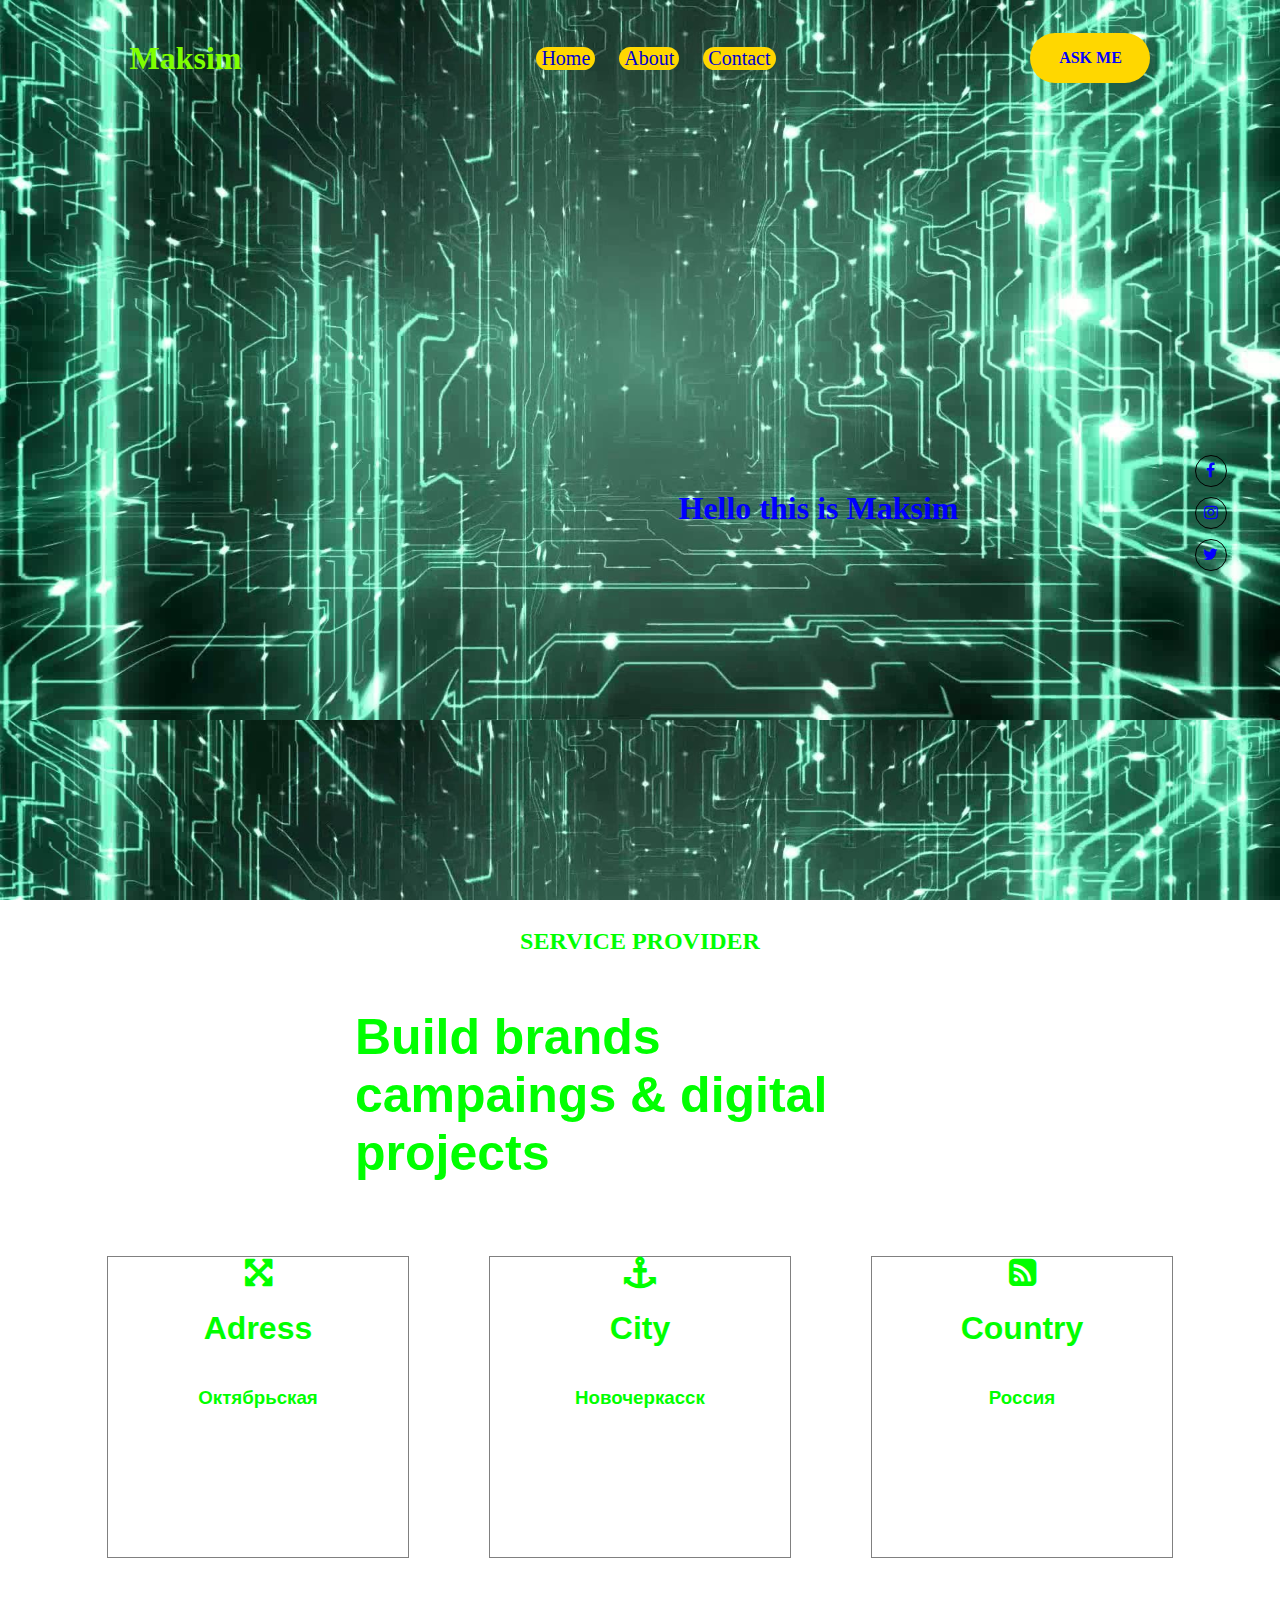
<file: index.html>
<!DOCTYPE html>
<html lang="en">

<head>
    <meta charset="UTF-8">
    <meta name="viewport" content="width=device-width, initial-scale=1.0">
    <title>Document</title>
    <link rel="stylesheet" href="style.css">
    <link rel="stylesheet" href="https://maxcdn.bootstrapcdn.com/font-awesome/4.5.0/css/font-awesome.min.css">
</head>

<body>

    <header class="header_nav">
        <div class="logo">
            <h1>Maksim</h1>
        </div>

        <div class="navv">
            <ul>
                <a href="">
                    <li>Home</li>
                </a>
                <a href="about.html">
                    <li>About</li>
                </a>
                <a href="contact.html">
                    <li>Contact</li>
                </a>
            </ul>
        </div>

        <div class="ask">
            <a href="contact.html">
                <div class="ask_me">
                    <b>ASK ME</b>
                </div>
            </a>
        </div>
    </header>



    <main>
        <div class="mainpage">
            <div class="text_link">
                <div class="textmain">
                    <h1>Hello this is Maksim</h1>
                </div>
                <ul>
                    <div class="circleicon">
                        <a href="https://ru-ru.facebook.com/"><li><i class="fa fa-facebook" aria-hidden="true"></i></li></a>
                    </div>
                    <div class="circleicon">
                        <a href="https://www.instagram.com/?hl=ru"><li><i class="fa fa-instagram" aria-hidden="true"></i></li></a>
                    </div>
                    <div class="circleicon">
                        <a href="https://twitter.com/?lang=ru"><li><i class="fa fa-twitter" aria-hidden="true"></i></li></a>
                    </div>
                </ul>
            </div>
        </div>
    </main>
    <div class="serviceinfo">
        <h2>SERVICE PROVIDER</h2>
        <div class="textservice">
            <h1>Build brands campaings & digital projects</h1>
        </div>
        <div class="boxinfo">
            <div class="boxstyle">
                <i class="fa fa-arrows-alt fa-2x" aria-hidden="true"></i>
                <h1> Adress</h1>
                <h3>Октябрьская</h3>
            </div>
            <div class="boxstyle">
                <i class="fa fa-anchor fa-2x" aria-hidden="true"></i>
                <h1>City</h1>
                <h3>Новочеркасск</h3>
            </div>
            <div class="boxstyle">
                <i class="fa fa-rss-square fa-2x" aria-hidden="true"></i>

                <h1>Сountry</h1>
                <h3>Росcия</h3>
            </div>
        </div>
    </div>


    
    </main>
</body>

</html>
</file>
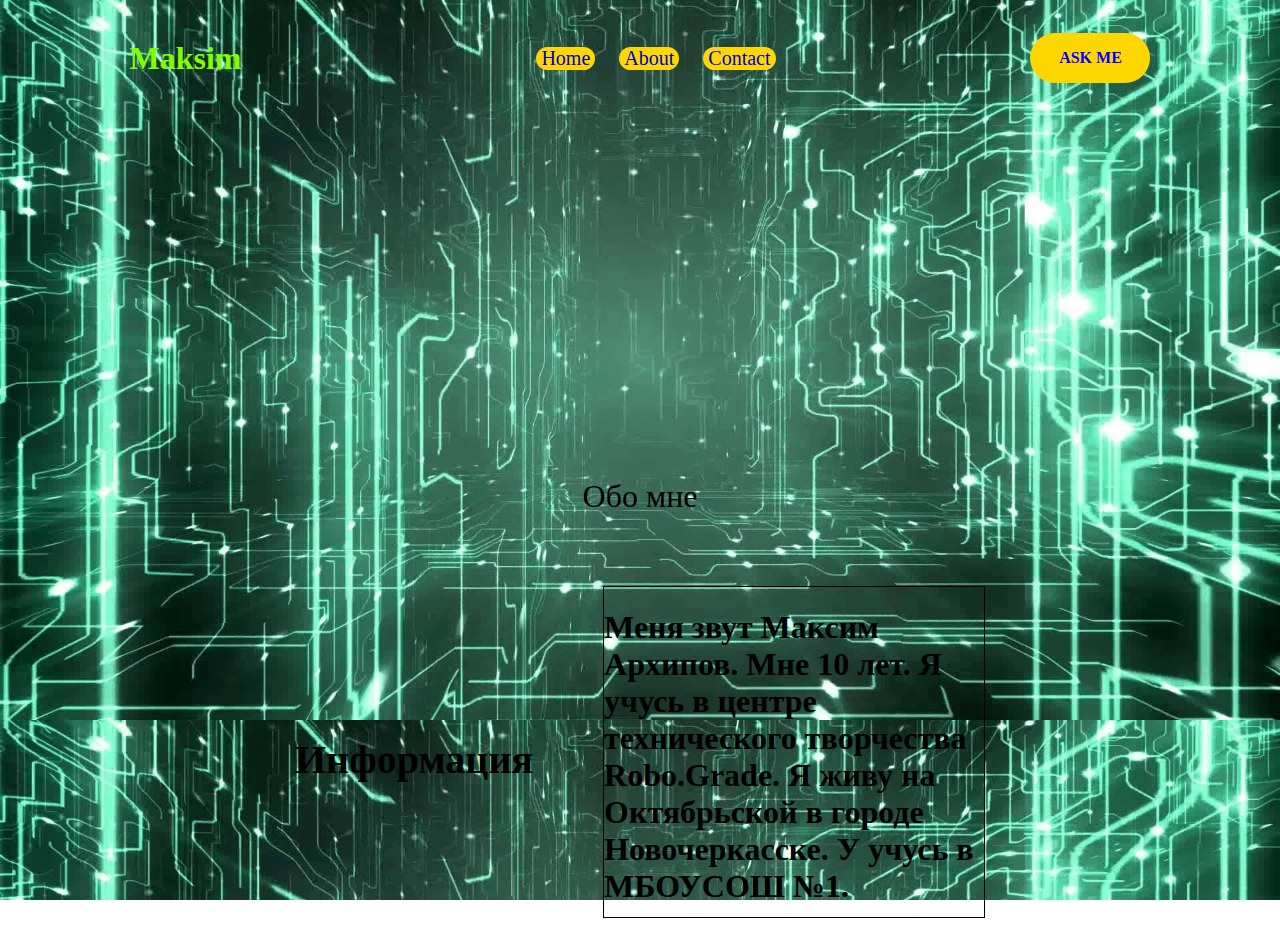
<file: about.html>
<!DOCTYPE html>
<html lang="en">

<head>
    <meta charset="UTF-8">
    <meta http-equiv="X-UA-Compatible" content="IE=edge">
    <meta name="viewport" content="width=device-width, initial-scale=1.0">
    <title>Document</title>
    <link rel="stylesheet" href="style.css">
</head>

<body>
    <header class="header_nav">
        <div class="logo">
            <h1>Maksim</h1>
        </div>

        <div class="navv">
            <ul>
                <a href="index.html">
                    <li>Home</li>
                </a>
                <a href="">
                    <li>About</li>
                </a>
                <a href="contact.html">
                    <li>Contact</li>
                </a>
            </ul>
        </div>

        <div class="ask">
            <a href="contact.html">
                <div class="ask_me">
                    <b>ASK ME</b>
                </div>
            </a>
        </div>
    </header>
    <main>
        <div class="about_main_info">
            <h1></h1>
        </div>
        <div class="about_main_text">
            <h1>Обо мне</h1>
            <div class="about_me_text">
                <div class="text_me">
                    <h1>Информация</h1>

                </div>
                <div class="image_me">
                    <h1>Меня звут Максим Архипов. Мне 10 лет. Я учусь в центре технического творчества Robo.Grade. Я живу на Октябрьской в городе Новочеркасске. У учусь в МБОУСОШ №1.</h1>
                </div>

            </div>
            <!-- <div class="box_about">
                <div class="box_me">
                    <h1> 10 лет</h1>
                </div>
                <div class="box_me">
                    <h1>Октябрьская</h1>
                </div>
                <div class="box_me">
                    <h1>Новочеркасск</h1>
                </div>
            </div> -->
        </div>
    </main>
</body>

</html>
</file>
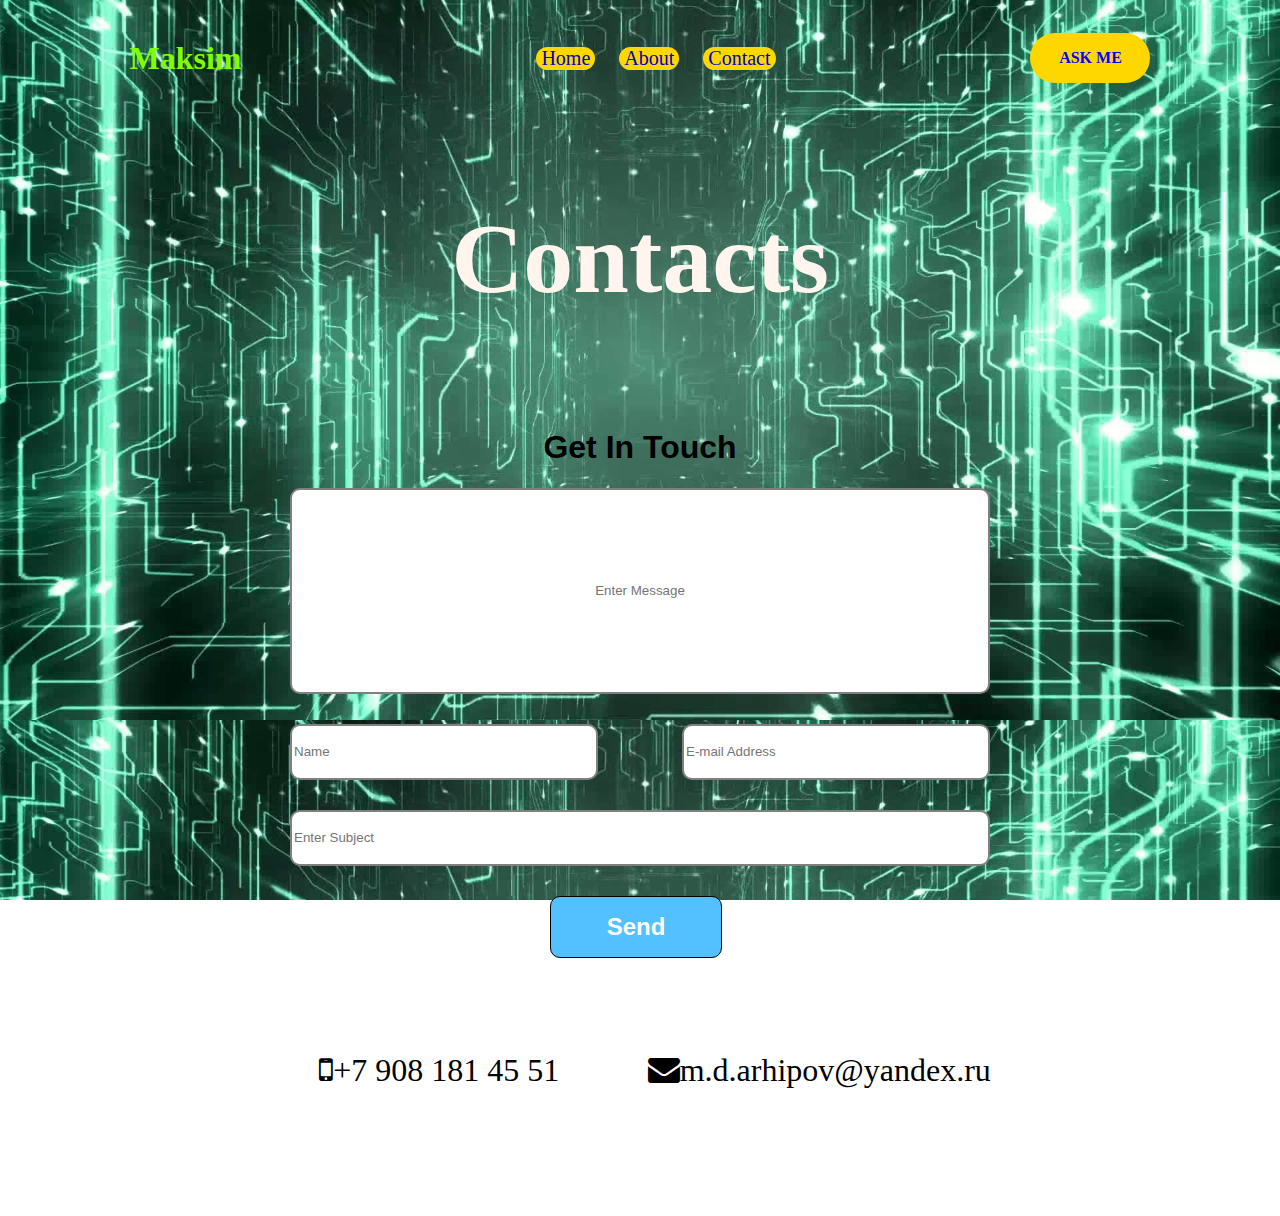
<file: contact.html>
<!DOCTYPE html>
<html lang="en">

<head>
    <meta charset="UTF-8">
    <meta name="viewport" content="width=device-width, initial-scale=1.0">
    <title>Contact</title>
    <link rel="stylesheet" href="style.css">
    <link rel="stylesheet" href="https://maxcdn.bootstrapcdn.com/font-awesome/4.5.0/css/font-awesome.min.css">
</head>

<body>
    <header class="header_nav">
        <div class="logo">
            <h1>Maksim</h1>
        </div>

        <div class="navv">
            <ul>
                <a href="index.html">
                    <li>Home</li>
                </a>
                <a href="about.html">
                    <li>About</li>
                </a>
                <a href="">
                    <li>Contact</li>
                </a>
            </ul>
        </div>

        <div class="ask">
            <div class="ask_me">
                <a href="contact.html"><b>ASK ME</b></a>
            </div>
        </div>
    </header>

    <main>
        <div class="about_main_info">

            <h1> Contacts</h1>

        </div>
        <div class="contact_main">
            <h1> Get In Touch </h1>
            <div class="inputblock">
                <input type="text" class="inputtext" placeholder="Enter Message">
                <div class="namemail">
                    <input type="name" class="inputname" placeholder="Name">
                    <input type="email" class="inputemail" placeholder="E-mail Address">
                </div>
                <input type="text" class="inputsub" placeholder="Enter Subject">
                <div class="btn_ent">
                    <h2> Send </h2>
                </div>
            </div>
            <div class="contacts">
                <ul>
                    <li><i class="fa fa-mobile fa-2x" aria-hidden="true">+7 908 181 45 51</i></li>
                    <li><i class="fa fa-envelope fa-2x" aria-hidden="true">m.d.arhipov@yandex.ru</i></li>
                </ul>
            </div>
        </div>
    </main>

   
</body>

</html>
</file>
<file: style.css>
body {
    background-image: url(2.jpg);
    background-size: 100%;
    background-attachment: fixed;
}

.header_nav {
    display: flex;
    justify-content: space-around;
    align-items: center;
    width: auto;
    height: 100px;
    color: chartreuse;
}

.navv {
    display: flex;
    justify-content: center;
}

.navv>ul {
    display: flex;
    list-style-type: none;
}

.navv>ul>a {
    text-decoration: none;
    color: mediumblue;
    font-size: 20px;
    margin: 0 12px;
}

.ask {
    display: flex;
    align-items: center;
    justify-content: center;
    color: red;
    width: 120px;
    height: 50px;
    background-color: gold;
    border-radius: 25px;
}

.navv>ul>a:hover {
    color: black;
}

.ask:hover {
    opacity: 0.8;
    cursor: pointer;
}

.navv>ul>a {
    background-color: gold;
    border-radius: 25px;
    padding-left: 5px;
    padding-right: 5px;
}

.mainpage {
    display: flex;
    justify-content: center;
    margin-left: 10px;
    margin-right: 10px;
    height: 800px;
}

.text_link {
    display: flex;
    justify-content: space-around;
    align-items: center;
    width: 2000px;
}

.textmain {
    width: auto;
    margin-left: 500px;
    width: 530px;
    text-align: center;
    color: rgb(0, 0, 255);
}

.text_link>h1 {
    font-family: 'Segoe UI', Tahoma, Geneva, Verdana, sans-serif;
    color: rgb(255, 0, 0);
    font-size: 50px;
}

.textmain>h1>span {
    font-weight: lighter;
    font-size: 40px;
}

.text_link>ul {
    list-style-type: none;
    color: rgb(0, 0, 0);
}

.circleicon {
    border: 1px solid rgb(0, 0, 0);
    border-radius: 50%;
    width: 30px;
    height: 30px;
    display: flex;
    justify-content: center;
    align-items: center;
    margin-top: 10px;
    cursor: pointer;
}

.circleicon:hover {
    background-color: rgb(0, 255, 115);
}

.serviceinfo {
    height: 800px;
    display: flex;
    flex-direction: column;
    align-items: center;
    color: rgb(0, 255, 0);
}

.serviceinfo>p {
    font-family: 'Segoe UI', Tahoma, Geneva, Verdana, sans-serif;
    font-weight: lighter;
    margin-top: 50px;
}

.serviceinfo>.textservice {
    width: 570px;
}

.serviceinfo>.textservice>h1 {
    font-family: 'Segoe UI', Tahoma, Geneva, Verdana, sans-serif;
    font-size: 50px;
}

.serviceinfo>.boxinfo {
    display: flex;
    justify-content: space-around;
}

.boxstyle {
    width: 300px;
    height: 300px;
    border: 1px solid gray;
    margin: 40px;
    font-family: 'Segoe UI', Tahoma, Geneva, Verdana, sans-serif;
    display: flex;
    flex-direction: column;
}

.aboutmain {
    height: 600px;
    display: flex;
    justify-content: center;
    align-items: center;
}

.about_text {
    display: flex;
    flex-direction: column;
    text-align: center;
    width: 400px;
    height: 400px;
    margin-right: 70px;
    font-family: Georgia, 'Times New Roman', Times, serif;
}

.btn_me {
    margin-top: 40px;
    border-radius: 25px;
    width: 120px;
    height: 50px;
    background-color: blueviolet;
    display: flex;
    justify-content: center;
    align-items: center;
}

.btn_me:hover {
    opacity: 0.8;
    cursor: pointer;
}

.about_img {
    width: 400px;
    height: 400px;
    border: 1px solid black;
    background-color: blue;
}

.footer_text {
    display: flex;
    flex-direction: column;
    align-items: center;
    margin-top: 80px;
    text-align: center;
    color: red;
}

.about_main_info {
    height: 300px;
    display: flex;
    justify-content: center;
    align-items: center;
    font-family: fantasy;
    font-size: 50px;
    color: seashell;
}

.about_main_text {
    display: flex;
    flex-direction: column;
    align-items: center;
}

.about_main_text>h1 {
    font-weight: lighter;
    width: 500px;
    text-align: center;
    margin-top: 70px;
}

.about_me_text {
    display: flex;
    justify-content: space-around;
    margin-top: 50px;
}

.text_me {
    text-align: center;
    display: flex;
    flex-direction: column;
    align-items: center;
    justify-content: center;
}

.text_me>h1 {
    font-size: 40px;
    margin-top: 40px;
}

.text_me>p {
    width: 570px;
}

.image_me {
    width: 380px;
    height: 330px;
    border: 1px solid black;
    margin-left: 70px;
}

.box_about {
    margin-top: 180px;
    display: flex;
    justify-content: space-around;
}

.box_me {
    width: 250px;
    height: 120px;
    border: 1px solid black;
    margin: 0 170px;
    background-color: oldlace;
}

.contact_main {
    height: 800px;
    display: flex;
    flex-direction: column;
    align-items: center;
    font-family: 'Segoe UI', Tahoma, Geneva, Verdana, sans-serif;
}

.inputblock {
    display: flex;
    flex-direction: column;
    width: 700px;
}

.inputtext {
    width: auto;
    height: 200px;
    text-align: center;
    border: 2px solid gray;
    border-radius: 10px;
}

.namemail {
    display: flex;
    justify-content: space-between;
}

.inputname {
    margin-top: 30px;
    width: 300px;
    height: 50px;
    border: 2px solid gray;
    border-radius: 10px;
}

.inputemail {
    margin-top: 30px;
    width: 300px;
    height: 50px;
    border: 2px solid gray;
    border-radius: 10px;
}

.inputsub {
    margin-top: 30px;
    width: auto;
    height: 50px;
    border: 2px solid gray;
    border-radius: 10px;
}

.btn_ent {
    margin-top: 30px;
    font-family: 'Segoe UI', Tahoma, Geneva, Verdana, sans-serif;
    display: flex;
    justify-content: center;
    width: 170px;
    height: 60px;
    border: 1px solid black;
    border-radius: 10px;
    text-align: center;
    color: #fff;
    background-color: rgb(83, 192, 255);
    align-items: center;
    margin-left: 260px;
}

.btn_ent:hover {
    opacity: 0.7;
    cursor: pointer;
}

.contacts {
    width: 800px;
    margin-top: 80px;
}

.contacts>ul {
    list-style-type: none;
    display: flex;
    justify-content: space-around;
}

.contacts>ul>li>i {
    margin-right: 10px;
}

.contacts:hover {
    opacity: 0.7;
    cursor: pointer;
}

a {
    text-decoration: none;
    color: rgb(4, 0, 255);
}

.boxstyle {
    align-items: center;
}
</file>
